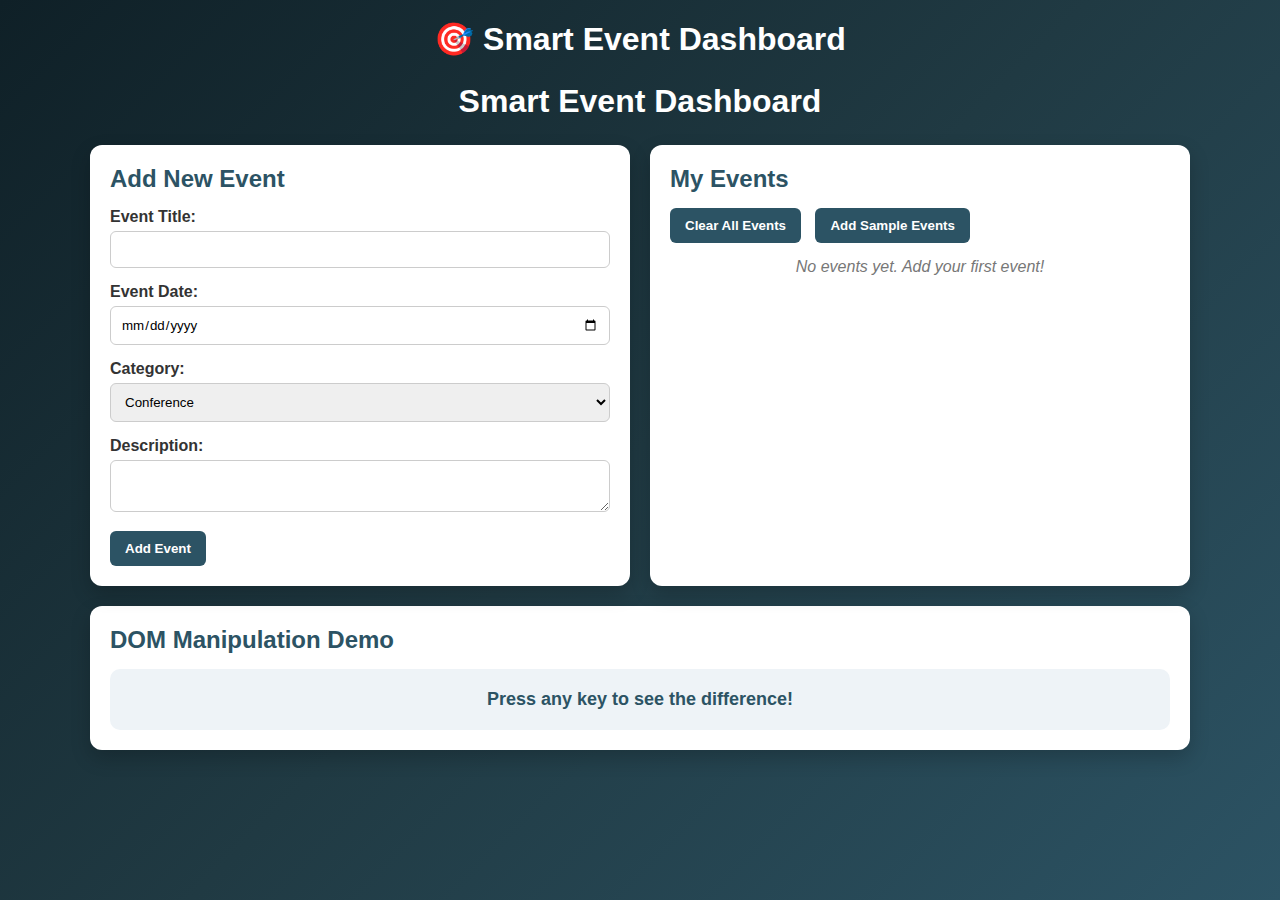
<file: index.html>
<!DOCTYPE html>
<html lang="en">

<head>
    <meta charset="UTF-8">
    <meta name="viewport" content="width=device-width, initial-scale=1.0">
    <title>Smart Event Dashboard</title>
    <link rel="stylesheet" href="style.css">
    
</head>

<body>

    <header>
        <h1>🎯 Smart Event Dashboard</h1>
    </header>
    <div class="container">


        <h1> Smart Event Dashboard</h1>

        <div class="dashboard">

            <div class="form-section">

                <h2>Add New Event</h2>

                <form id="eventForm">

                    <div class="form-group">

                        <label for="eventTitle">Event Title:</label>

                        <input type="text" id="eventTitle" required>

                    </div>

                    <div class="form-group">

                        <label for="eventDate">Event Date:</label>

                        <input type="date" id="eventDate" required>

                    </div>

                    <div class="form-group">

                        <label for ="eventCategory">Category:</label>

                        <select id="eventCategory" required>

                            <option value="Conference">Conference</option>

                            <option value="Workshop">Workshop</option>

                            <option value="Meetup">Meetup</option>

                            <option value="Webinar">Webinar</option>

                            <option value="Social">Social</option>

                        </select>

                    </div>

                    <div class="form-group">

                        <label for="eventDescription">Description:</label>

                        <textarea id="eventDescription" required></textarea>

                    </div>

                    <button type="submit">Add Event</button>

                </form>

            </div>

            <div class="events-section">

                <h2>My Events</h2>

                <div class="controls">

                    <button id="clearAllBtn">Clear All Events</button>

                    <button id="addSampleBtn">Add Sample Events</button>

                </div>

                <div id="eventContainer">

                    <div class="empty-state">No events yet. Add your first event!</div>

                </div>

            </div>

        </div>

        <div class="demo-section">

            <h2>DOM Manipulation Demo</h2>

            <div class="demo-box">

                <div id="demoContent" class="demo-content">

                    Press any key to see the difference!

                </div>

            </div>

        </div>

    </div>
    <script src="script.js"></script>
</body>
</file>
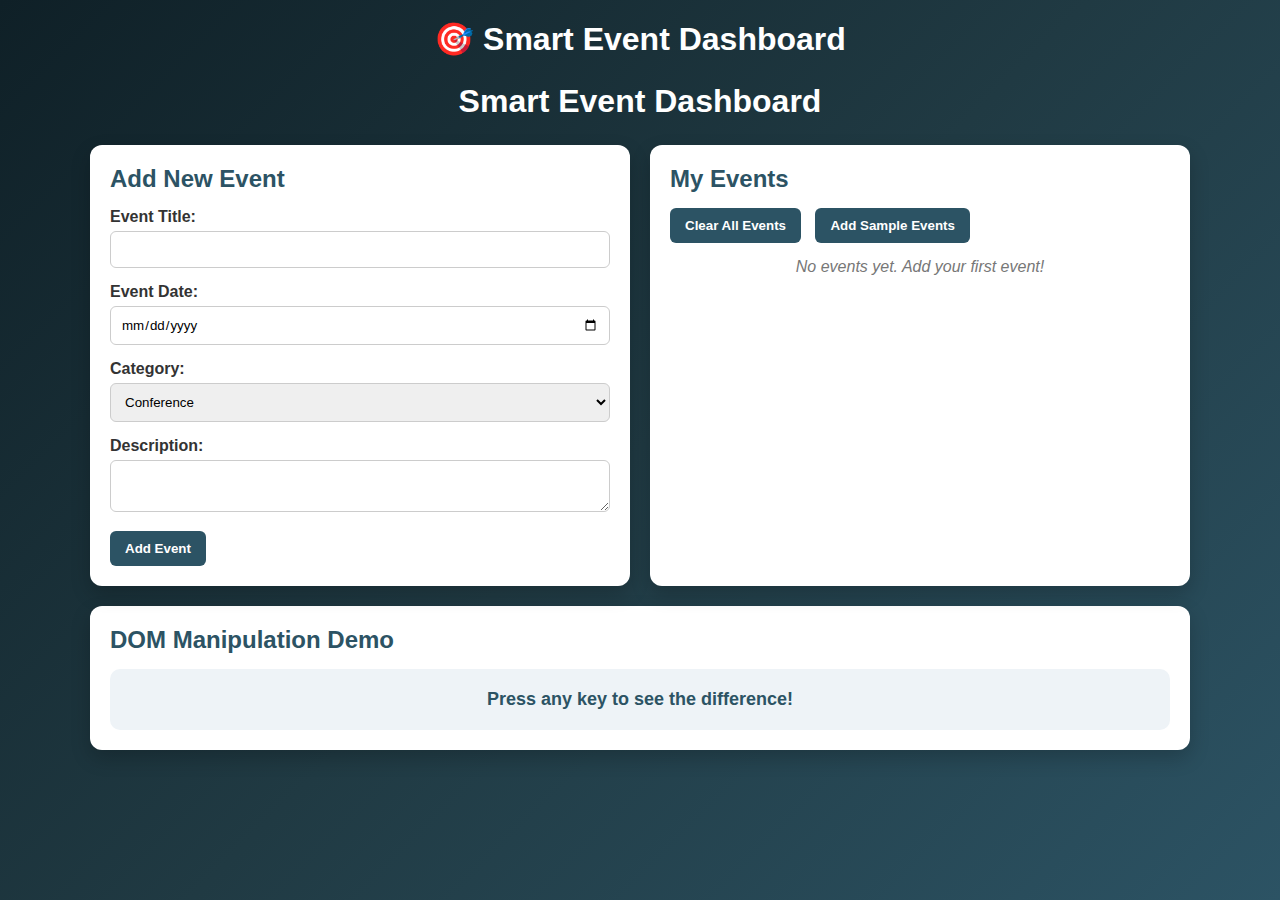
<file: assigment 1/index.html>
<!DOCTYPE html>
<html lang="en">

<head>
    <meta charset="UTF-8">
    <meta name="viewport" content="width=device-width, initial-scale=1.0">
    <title>Smart Event Dashboard</title>
    <link rel="stylesheet" href="style.css">
    
</head>

<body>

    <header>
        <h1>🎯 Smart Event Dashboard</h1>
    </header>
    <div class="container">


        <h1> Smart Event Dashboard</h1>

        <div class="dashboard">

            <div class="form-section">

                <h2>Add New Event</h2>

                <form id="eventForm">

                    <div class="form-group">

                        <label for="eventTitle">Event Title:</label>

                        <input type="text" id="eventTitle" required>

                    </div>

                    <div class="form-group">

                        <label for="eventDate">Event Date:</label>

                        <input type="date" id="eventDate" required>

                    </div>

                    <div class="form-group">

                        <label for ="eventCategory">Category:</label>

                        <select id="eventCategory" required>

                            <option value="Conference">Conference</option>

                            <option value="Workshop">Workshop</option>

                            <option value="Meetup">Meetup</option>

                            <option value="Webinar">Webinar</option>

                            <option value="Social">Social</option>

                        </select>

                    </div>

                    <div class="form-group">

                        <label for="eventDescription">Description:</label>

                        <textarea id="eventDescription" required></textarea>

                    </div>

                    <button type="submit">Add Event</button>

                </form>

            </div>

            <div class="events-section">

                <h2>My Events</h2>

                <div class="controls">

                    <button id="clearAllBtn">Clear All Events</button>

                    <button id="addSampleBtn">Add Sample Events</button>

                </div>

                <div id="eventContainer">

                    <div class="empty-state">No events yet. Add your first event!</div>

                </div>

            </div>

        </div>

        <div class="demo-section">

            <h2>DOM Manipulation Demo</h2>

            <div class="demo-box">

                <div id="demoContent" class="demo-content">

                    Press any key to see the difference!

                </div>

            </div>

        </div>

    </div>
    <script src="script.js"></script>
</body>
</file>
<file: style.css>
*{
  margin:0;
  padding:0;
  box-sizing:border-box;
  font-family: Arial, Helvetica, sans-serif;
}

/* Page Background */
body{
  background: linear-gradient(135deg,#0f2027,#203a43,#2c5364);
  color:#333;
  min-height:100vh;
  padding:20px;
}

/* Main Container */
.container{
  max-width:1100px;
  margin:auto;
}

/* Heading */
h1{
  text-align:center;
  color:#fff;
  margin-bottom:25px;
}

/* Dashboard Layout */
.dashboard{
  display:grid;
  grid-template-columns: 1fr 1fr;
  gap:20px;
}

/* Sections */
.form-section,
.events-section,
.demo-section{
  background:#ffffff;
  padding:20px;
  border-radius:12px;
  box-shadow:0 8px 20px rgba(0,0,0,0.2);
}

/* Section Titles */
h2{
  margin-bottom:15px;
  color:#2c5364;
}

/* Form */
.form-group{
  margin-bottom:15px;
}

label{
  display:block;
  margin-bottom:5px;
  font-weight:bold;
}

input,
select,
textarea{
  width:100%;
  padding:10px;
  border-radius:6px;
  border:1px solid #ccc;
  outline:none;
  transition:0.3s;
}

input:focus,
select:focus,
textarea:focus{
  border-color:#2c5364;
  box-shadow:0 0 5px rgba(44,83,100,0.5);
}

/* Buttons */
button{
  padding:10px 15px;
  border:none;
  border-radius:6px;
  cursor:pointer;
  background:#2c5364;
  color:white;
  font-weight:bold;
  transition:0.3s;
}

button:hover{
  background:#1b3947;
}

/* Controls Buttons */
.controls{
  margin-bottom:15px;
}

.controls button{
  margin-right:10px;
}

/* Event List */
#eventContainer{
  min-height:80px;
}

.event-card{
  background:#f1f7fb;
  padding:12px;
  border-radius:8px;
  margin-bottom:10px;
  border-left:5px solid #2c5364;
}

.empty-state{
  text-align:center;
  color:#777;
  font-style:italic;
}

/* Demo Section */
.demo-section{
  margin-top:20px;
}

.demo-box{
  background:#eef3f7;
  padding:20px;
  border-radius:10px;
  text-align:center;
}

.demo-content{
  font-size:18px;
  color:#2c5364;
  font-weight:bold;
}

/* Responsive */
@media(max-width:768px){
  .dashboard{
    grid-template-columns:1fr;
  }
}
</file>
<file: assigment 1/style.css>
*{
  margin:0;
  padding:0;
  box-sizing:border-box;
  font-family: Arial, Helvetica, sans-serif;
}

/* Page Background */
body{
  background: linear-gradient(135deg,#0f2027,#203a43,#2c5364);
  color:#333;
  min-height:100vh;
  padding:20px;
}

/* Main Container */
.container{
  max-width:1100px;
  margin:auto;
}

/* Heading */
h1{
  text-align:center;
  color:#fff;
  margin-bottom:25px;
}

/* Dashboard Layout */
.dashboard{
  display:grid;
  grid-template-columns: 1fr 1fr;
  gap:20px;
}

/* Sections */
.form-section,
.events-section,
.demo-section{
  background:#ffffff;
  padding:20px;
  border-radius:12px;
  box-shadow:0 8px 20px rgba(0,0,0,0.2);
}

/* Section Titles */
h2{
  margin-bottom:15px;
  color:#2c5364;
}

/* Form */
.form-group{
  margin-bottom:15px;
}

label{
  display:block;
  margin-bottom:5px;
  font-weight:bold;
}

input,
select,
textarea{
  width:100%;
  padding:10px;
  border-radius:6px;
  border:1px solid #ccc;
  outline:none;
  transition:0.3s;
}

input:focus,
select:focus,
textarea:focus{
  border-color:#2c5364;
  box-shadow:0 0 5px rgba(44,83,100,0.5);
}

/* Buttons */
button{
  padding:10px 15px;
  border:none;
  border-radius:6px;
  cursor:pointer;
  background:#2c5364;
  color:white;
  font-weight:bold;
  transition:0.3s;
}

button:hover{
  background:#1b3947;
}

/* Controls Buttons */
.controls{
  margin-bottom:15px;
}

.controls button{
  margin-right:10px;
}

/* Event List */
#eventContainer{
  min-height:80px;
}

.event-card{
  background:#f1f7fb;
  padding:12px;
  border-radius:8px;
  margin-bottom:10px;
  border-left:5px solid #2c5364;
}

.empty-state{
  text-align:center;
  color:#777;
  font-style:italic;
}

/* Demo Section */
.demo-section{
  margin-top:20px;
}

.demo-box{
  background:#eef3f7;
  padding:20px;
  border-radius:10px;
  text-align:center;
}

.demo-content{
  font-size:18px;
  color:#2c5364;
  font-weight:bold;
}

/* Responsive */
@media(max-width:768px){
  .dashboard{
    grid-template-columns:1fr;
  }
}
</file>
